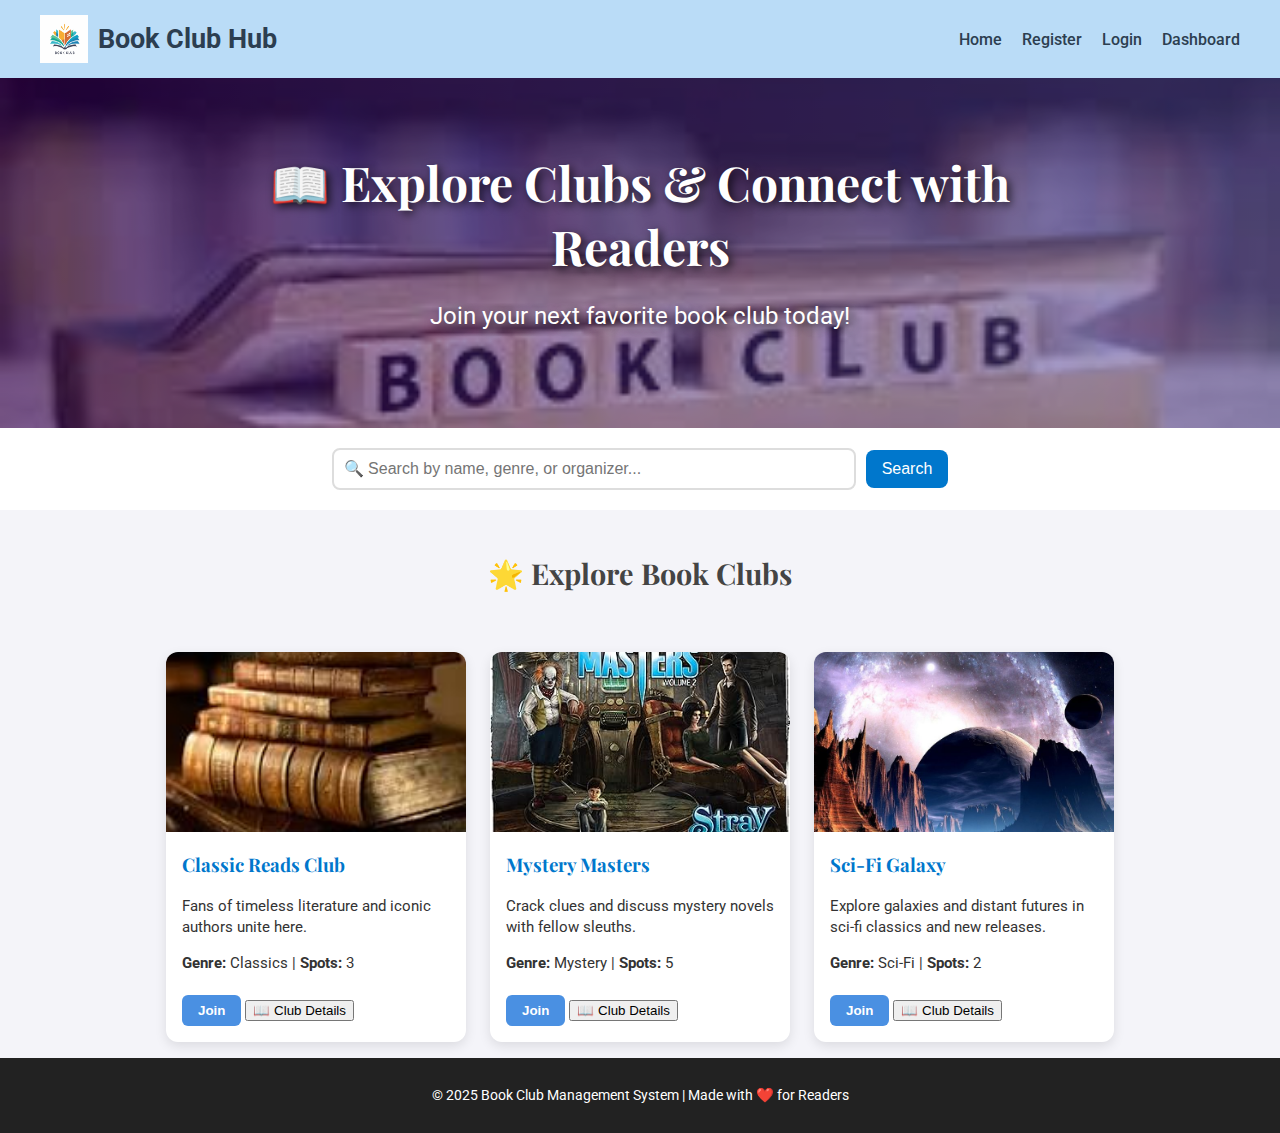
<file: Book Club Management System Assignment/index.html>
<!DOCTYPE html>
<html lang="en">
<head>
  <meta charset="UTF-8" />
  <meta name="viewport" content="width=device-width, initial-scale=1.0" />
  <title>📚 Book Club Management</title>
  <link href="https://fonts.googleapis.com/css2?family=Playfair+Display:wght@600&family=Roboto&display=swap" rel="stylesheet" />
  <link rel="stylesheet" href="styles/styles.css" />
</head>
<body>
  <!-- Header Section -->
  <header class="site-header">
    <div class="header-container">
      <div class="logo-title">
        <img src="assets/images/Book Club.png" alt="Book Club Logo" class="logo" />
        <div class="site-name">Book Club Hub</div>
      </div>
      <nav class="nav-links">
        <a href="index.html">Home</a>
        <a href="register.html">Register</a>
        <a href="login.html">Login</a>
        <a href="dashboard.html">Dashboard</a>
      </nav>
    </div>
  </header>

  <!-- Hero Section -->
  <section class="hero">
    <img src="assets/images/banner1.jpeg" alt="Books Banner" class="hero-img" />
    <div class="hero-text">
      <h1>📖 Explore Clubs & Connect with Readers</h1>
      <p>Join your next favorite book club today!</p>
    </div>
  </section>

  <!-- Search Bar -->
  <section class="search-area">
    <input type="text" id="searchInput" placeholder="🔍 Search by name, genre, or organizer..." />
    <button id="searchBtn">Search</button>
  </section>

  <!-- Book Club Cards -->
  <main>
    <h2 class="section-title">🌟 Explore Book Clubs</h2>
    <div id="club-list" class="club-grid">

      <!-- Club 1 -->
      <div class="club-card" data-id="101">
        <img src="assets/images/Classic Reads.jpeg" alt="Classic Reads" />
        <div class="content">
          <h3>Classic Reads Club</h3>
          <p>Fans of timeless literature and iconic authors unite here.</p>
          <p><strong>Genre:</strong> Classics | <strong>Spots:</strong> 3</p>
          <button class="join-btn" onclick="alert('You joined Classic Reads Club!')">Join</button>
          <button class="details-btn" onclick="viewDetails(101)">📖 Club Details</button>
        </div>
      </div>

      <!-- Club 2 -->
      <div class="club-card" data-id="102">
        <img src="assets/images/Mystery Masters.jpg" alt="Mystery Masters" />
        <div class="content">
          <h3>Mystery Masters</h3>
          <p>Crack clues and discuss mystery novels with fellow sleuths.</p>
          <p><strong>Genre:</strong> Mystery | <strong>Spots:</strong> 5</p>
          <button class="join-btn" onclick="alert('You joined Mystery Masters!')">Join</button>
          <button class="details-btn" onclick="viewDetails(102)">📖 Club Details</button>
        </div>
      </div>

      <!-- Club 3 -->
      <div class="club-card" data-id="103">
        <img src="assets/images/Sci-Fi Galaxy.jpg" alt="Sci-Fi Galaxy" />
        <div class="content">
          <h3>Sci-Fi Galaxy</h3>
          <p>Explore galaxies and distant futures in sci-fi classics and new releases.</p>
          <p><strong>Genre:</strong> Sci-Fi | <strong>Spots:</strong> 2</p>
          <button class="join-btn" onclick="alert('You joined Sci-Fi Galaxy!')">Join</button>
          <button class="details-btn" onclick="viewDetails(103)">📖 Club Details</button>
          
        </div>
      </div>

    </div>
  </main>

  <!-- Footer -->
  <footer>
    <p>&copy; 2025 Book Club Management System | Made with ❤️ for Readers</p>
  </footer>

  <script>
    // Search functionality
    document.getElementById('searchBtn').addEventListener('click', () => {
      const query = document.getElementById('searchInput').value.toLowerCase();
      const clubs = document.querySelectorAll('.club-card');
      clubs.forEach(club => {
        const text = club.innerText.toLowerCase();
        club.style.display = text.includes(query) ? 'block' : 'none';
      });
    });

    // View details redirect
    function viewDetails(clubId) {
      localStorage.setItem("selectedClubId", clubId);
      window.location.href = "club-details.html";
    }
  </script>
</body>
</html>
</file>
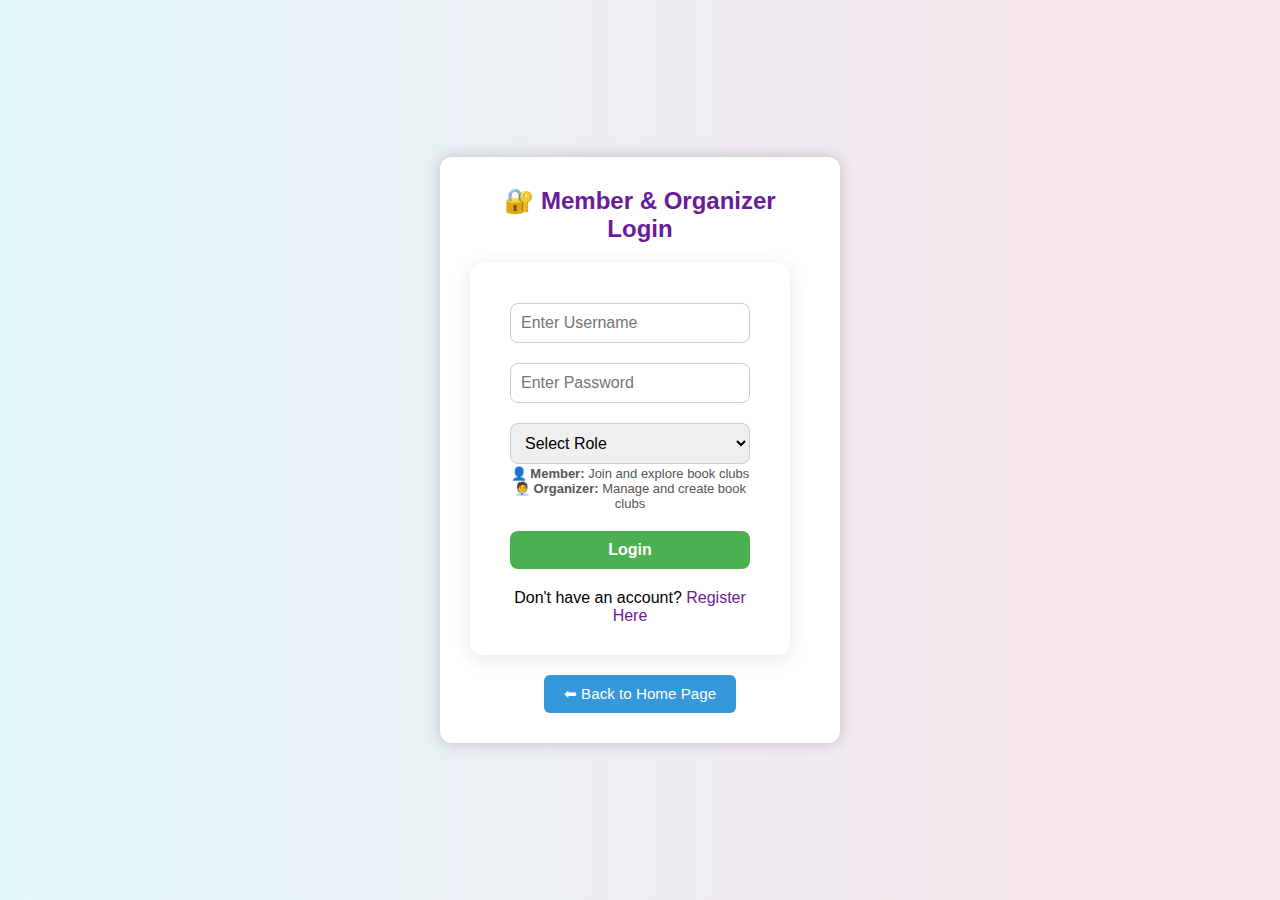
<file: Book Club Management System Assignment/admin_portal.html>
<!DOCTYPE html>
<html lang="en">
<head>
  <meta charset="UTF-8" />
  <meta name="viewport" content="width=device-width, initial-scale=1.0">
  <title>Admin Portal | Book Club Hub</title>
  <link rel="stylesheet" href="styles/admin_portal.css" />
</head>
<body>
  <section class="admin-dashboard">
    <h2>📋 All Created Book Clubs</h2>
    <div id="clubList" class="club-list"></div>
  </section>

  <section class="form-section">
    <h2>➕ Add New Book Club</h2>
    <form id="clubForm">
      <input type="text" id="clubName" placeholder="Club Name" required />
      <input type="text" id="genre" placeholder="Genre / Category" required />
      <textarea id="description" placeholder="Detailed Description" required></textarea>
      <input type="text" id="cover" placeholder="Cover Image URL" required />
      <input type="number" id="capacity" placeholder="Max Members" required />
      <button type="submit">Add Club</button>
    </form>
  </section>

  <div class="logout-container">
    <button onclick="logout()">🚪 Logout</button>
  </div>

  <script>
    const user = JSON.parse(localStorage.getItem("loggedInUser"));
    if (!user || user.role !== "organizer") {
      alert("Access denied!");
      window.location.href = "login.html";
    }

    const clubList = document.getElementById("clubList");
    const clubs = JSON.parse(localStorage.getItem("clubs")) || [];

    function renderClubs() {
      clubList.innerHTML = "";
      clubs.forEach(club => {
        const div = document.createElement("div");
        div.className = "club-card";
        div.innerHTML = `
          <h3>${club.name}</h3>
          <p><strong>Genre:</strong> ${club.genre}</p>
          <p>${club.description}</p>
          <p><strong>Organizer:</strong> ${club.organizer}</p>
          <p><strong>Members:</strong> ${club.currentMembers}/${club.maxMembers}</p>
          <button onclick="viewMembers(${club.id})">📋 View Members</button>
          <hr>
        `;
        clubList.appendChild(div);
      });
    }

    renderClubs();

    // Add Club Logic
    document.getElementById("clubForm").addEventListener("submit", function (e) {
      e.preventDefault();
      const newClub = {
        id: Date.now(),
        name: document.getElementById("clubName").value,
        genre: document.getElementById("genre").value,
        description: document.getElementById("description").value,
        cover: document.getElementById("cover").value,
        maxMembers: parseInt(document.getElementById("capacity").value),
        currentMembers: 0,
        organizer: user.username
      };

      clubs.push(newClub);
      localStorage.setItem("clubs", JSON.stringify(clubs));
      alert("✅ Club Added Successfully!");
      renderClubs();
      document.getElementById("clubForm").reset();
    });

    function viewMembers(clubId) {
      localStorage.setItem("viewClubId", clubId); // Store selected club ID
      window.location.href = "members.html";
    }

    function logout() {
      localStorage.removeItem("loggedInUser");
      window.location.href = "login.html";
    }
  </script>
</body>
</html>
</file>
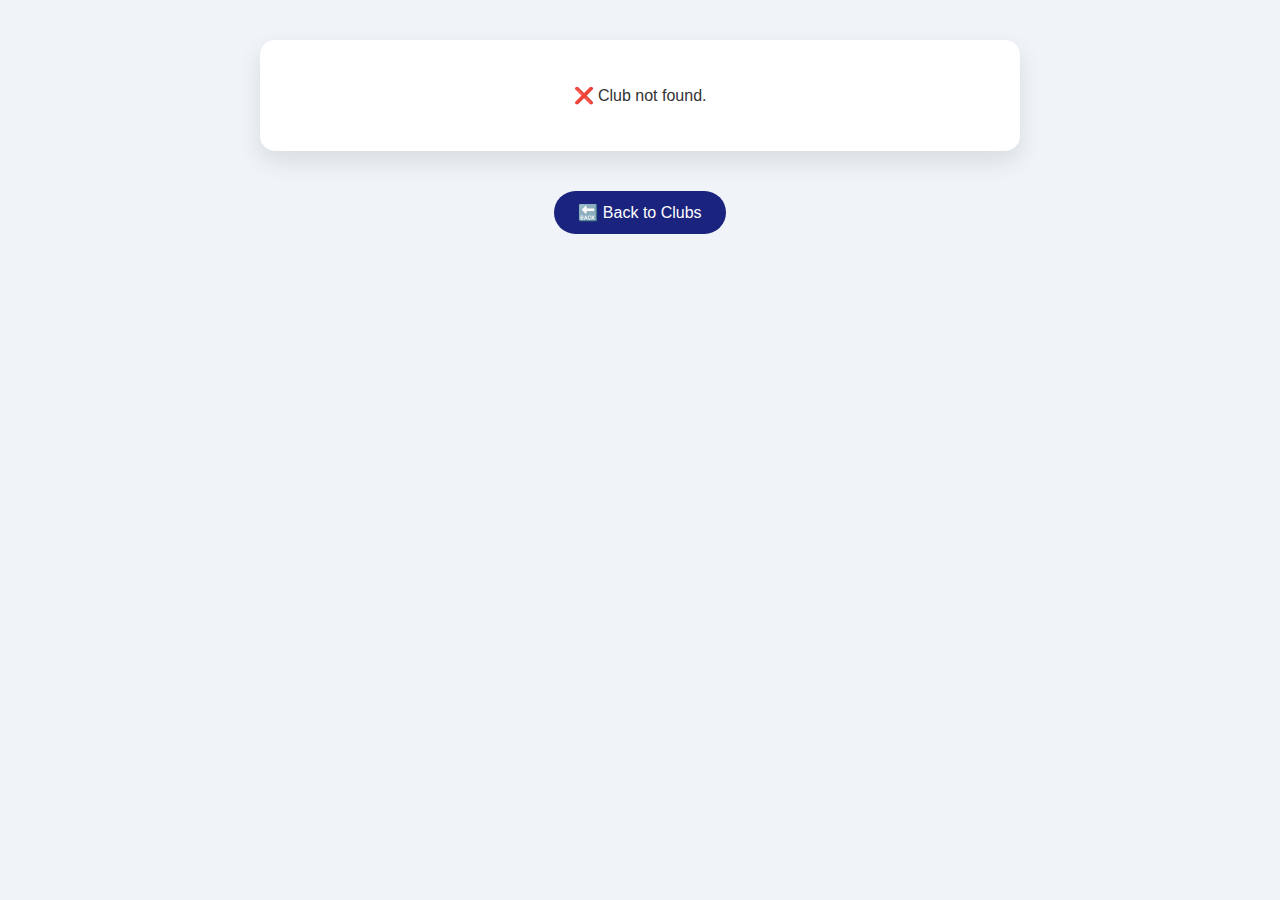
<file: Book Club Management System Assignment/club-details.html>
<!DOCTYPE html>
<html lang="en">
<head>
  <meta charset="UTF-8" />
  <meta name="viewport" content="width=device-width, initial-scale=1.0" />
  <title>📖 Club Details</title>
  <link rel="stylesheet" href="styles/club-details.css" />
</head>
<body>
  <div class="details-container" id="clubDetails"></div>

  <div style="text-align: center; margin-top: 20px;">
    <button class="back-btn" onclick="goBack()">🔙 Back to Clubs</button>
  </div>

  <script>
    // Dummy data (you can replace with localStorage.getItem("clubs") if needed)
    const clubs = [
      {
        id: 101,
        name: "Classic Reads Club",
        genre: "Classics",
        description: "Fans of timeless literature and iconic authors unite here.",
        image: "assets/images/Classic Reads.jpeg",
        organizer: "admin1",
        maxMembers: 10,
        currentMembers: 7
      },
      {
        id: 102,
        name: "Mystery Masters",
        genre: "Mystery",
        description: "Crack clues and discuss mystery novels with fellow sleuths.",
        image: "assets/images/Mystery Masters.jpg",
        organizer: "admin2",
        maxMembers: 15,
        currentMembers: 10
      },
      {
        id: 103,
        name: "Sci-Fi Galaxy",
        genre: "Sci-Fi",
        description: "Explore galaxies and distant futures in sci-fi classics and new releases.",
        image: "assets/images/Sci-Fi Galaxy.jpg",
        organizer: "admin3",
        maxMembers: 12,
        currentMembers: 10
      }
    ];

    const selectedId = parseInt(localStorage.getItem("selectedClubId"));
    const club = clubs.find(c => c.id === selectedId);

    const detailsDiv = document.getElementById("clubDetails");

    if (!club) {
      detailsDiv.innerHTML = "<p>❌ Club not found.</p>";
    } else {
      detailsDiv.innerHTML = `
        <img src="${club.image}" alt="${club.name}" class="details-image" />
        <h2 class="details-title">${club.name}</h2>
        <p class="details-genre">📚 <strong>Genre:</strong> ${club.genre}</p>
        <p class="details-description">${club.description}</p>
        <p class="details-organizer">👤 <strong>Organizer:</strong> ${club.organizer}</p>
        <p class="details-members">👥 <strong>Members:</strong> ${club.currentMembers} / ${club.maxMembers}</p>
      `;
    }

    function goBack() {
      window.location.href = "index.html";
    }
  </script>
</body>
</html>
</file>
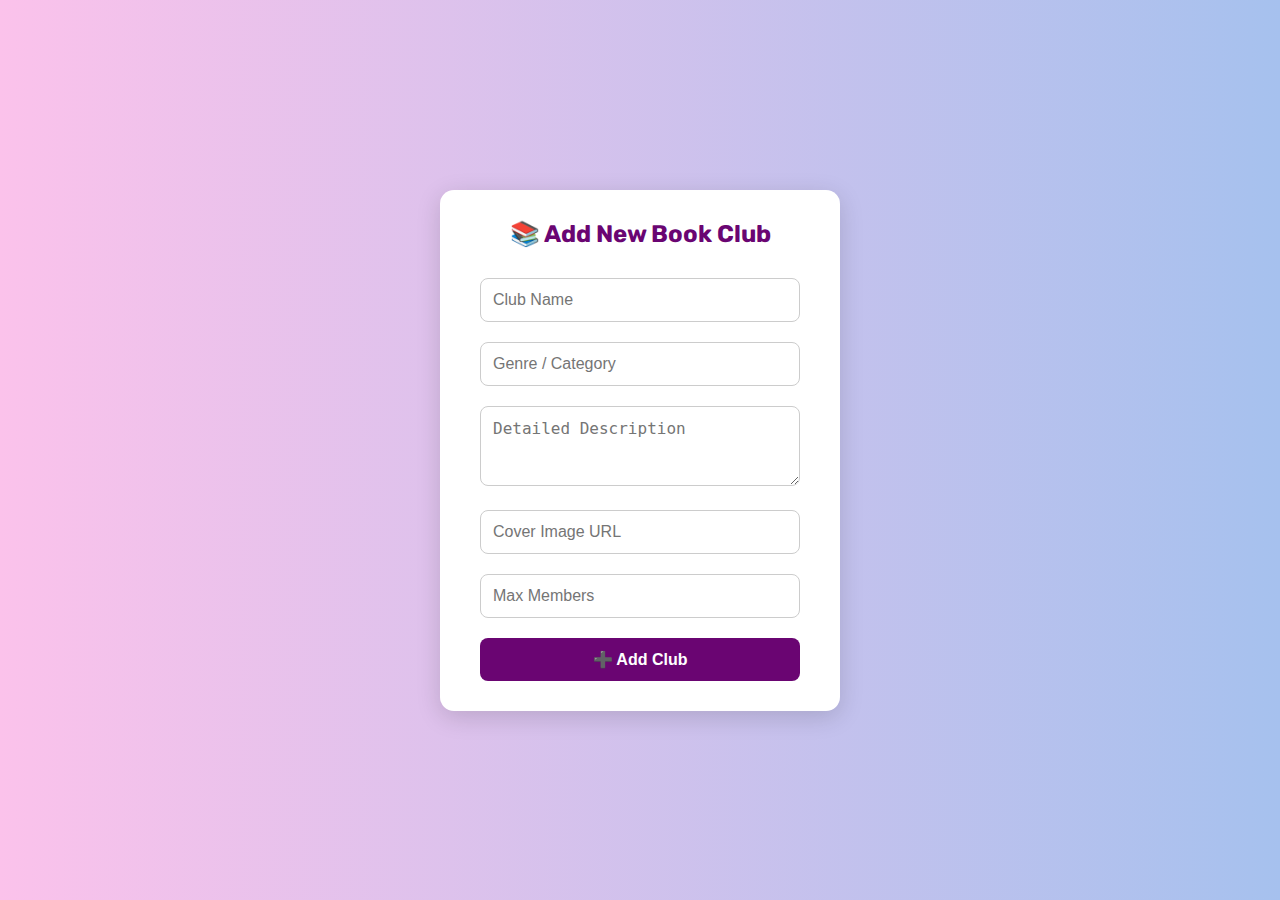
<file: Book Club Management System Assignment/dashboard.html>
<!DOCTYPE html>
<html lang="en">
<head>
  <meta charset="UTF-8">
  <meta name="viewport" content="width=device-width, initial-scale=1.0">
  <title>Organizer Dashboard</title>
  <link rel="stylesheet" href="styles/dashboard.css" />
</head>
<body>
  <form id="clubForm">
    <h2>📚 Add New Book Club</h2>

    <input type="text" id="clubName" placeholder="Club Name" required />
    <input type="text" id="genre" placeholder="Genre / Category" required />
    <textarea id="description" placeholder="Detailed Description" required></textarea>
    <input type="text" id="cover" placeholder="Cover Image URL" required />
    <input type="number" id="capacity" placeholder="Max Members" required />

    <button type="submit">➕ Add Club</button>
  </form>

  <script>
    const user = JSON.parse(localStorage.getItem("loggedInUser"));
    document.getElementById("clubForm").addEventListener("submit", (e) => {
      e.preventDefault();
      const clubs = JSON.parse(localStorage.getItem("clubs")) || [];
      const newClub = {
        id: Date.now(),
        name: document.getElementById("clubName").value,
        genre: document.getElementById("genre").value,
        description: document.getElementById("description").value,
        cover: document.getElementById("cover").value,
        maxMembers: parseInt(document.getElementById("capacity").value),
        currentMembers: 0,
        organizer: user.username
      };
      clubs.push(newClub);
      localStorage.setItem("clubs", JSON.stringify(clubs));
      alert("Club Added!");
      location.href = "index.html";
    });
  </script>
</body>
</html>
</file>
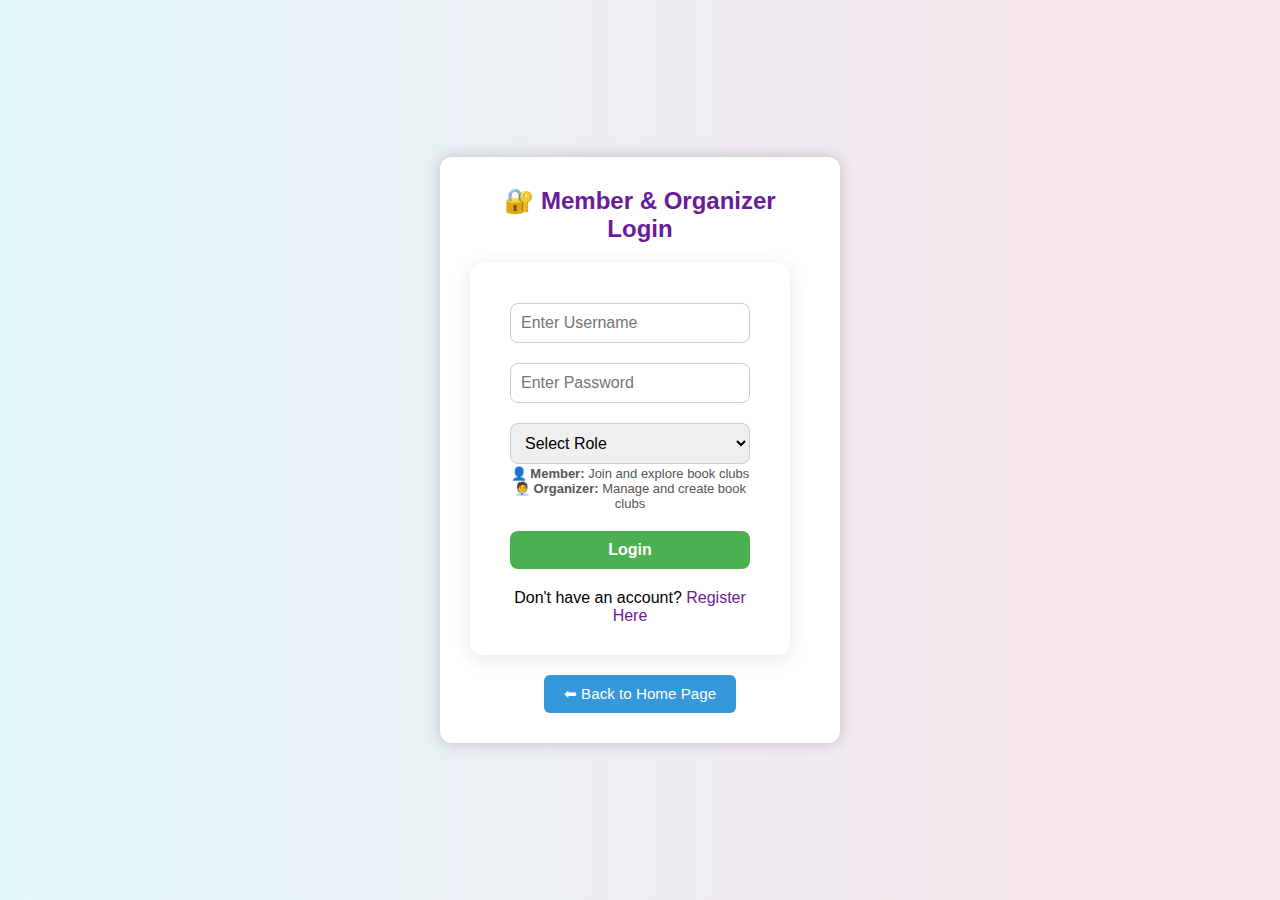
<file: Book Club Management System Assignment/login.html>
<!DOCTYPE html>
<html lang="en">
<head>
  <meta charset="UTF-8" />
  <meta name="viewport" content="width=device-width, initial-scale=1.0"/>
  <title>Login | Book Club Hub</title>
  <link rel="stylesheet" href="styles/login.css" />
  <style>
    .back-btn {
      display: inline-block;
      margin-top: 20px;
      padding: 10px 20px;
      background-color: #3498db;
      color: white;
      text-decoration: none;
      border-radius: 6px;
      font-size: 0.95rem;
      transition: background-color 0.3s ease;
    }

    .back-btn:hover {
      background-color: #2980b9;
    }

    .login-container {
      text-align: center;
    }
  </style>
</head>
<body>
  <section class="login-container">
    <h2>🔐 Member & Organizer Login</h2>
    <form id="loginForm">
      <input type="text" id="username" placeholder="Enter Username" required />
      <input type="password" id="password" placeholder="Enter Password" required />
      
      <select id="role" required>
        <option value="">Select Role</option>
        <option value="member">Member</option>
        <option value="organizer">Organizer</option>
      </select>

      <div class="role-description">
        👤 <strong>Member:</strong> Join and explore book clubs<br>
        🧑‍💼 <strong>Organizer:</strong> Manage and create book clubs
      </div>

      <button type="submit">Login</button>
      <p>Don't have an account? <a href="register.html">Register Here</a></p>
    </form>

    <!-- 🔙 Back to Home Button -->
    <a href="index.html" class="back-btn">⬅ Back to Home Page</a>
  </section>

  <script>
    const form = document.getElementById("loginForm");

    form.addEventListener("submit", function (e) {
      e.preventDefault();

      const username = document.getElementById("username").value.trim();
      const password = document.getElementById("password").value.trim();
      const role = document.getElementById("role").value;

      const users = JSON.parse(localStorage.getItem("users")) || [];
      const user = users.find(u => u.username === username && u.password === password && u.role === role);

      if (user) {
        localStorage.setItem("loggedInUser", JSON.stringify(user));
        alert("Login successful!");

        if (user.role === "member") {
          window.location.href = "user_portal.html";
        } else if (user.role === "organizer") {
          window.location.href = "admin_portal.html";
        }
      } else {
        alert("Invalid credentials or role.");
      }
    });
  </script>
</body>
</html>
</file>
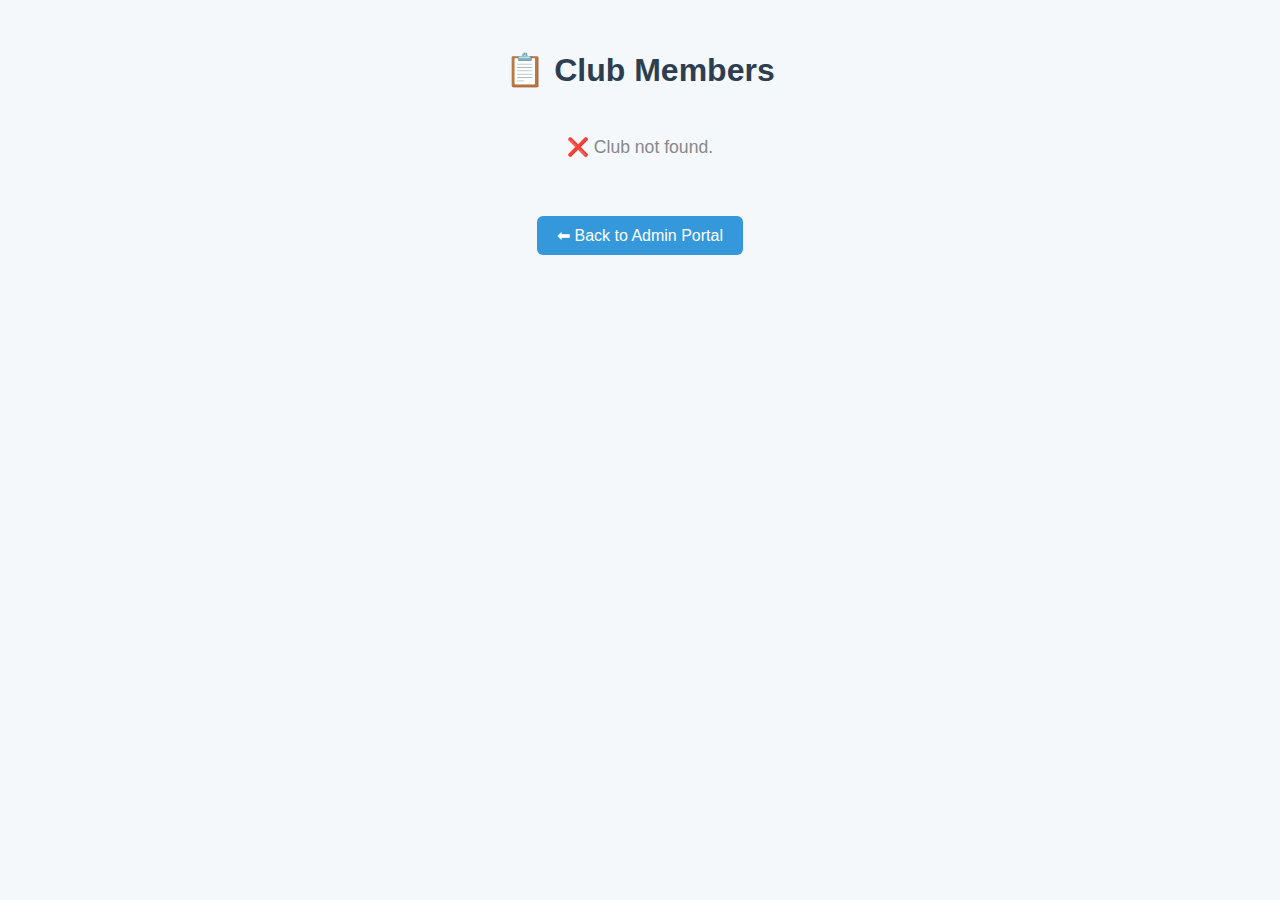
<file: Book Club Management System Assignment/members.html>
<!DOCTYPE html>
<html lang="en">
<head>
  <meta charset="UTF-8" />
  <meta name="viewport" content="width=device-width, initial-scale=1.0"/>
  <title>Club Members | Book Club Hub</title>
  <style>
    body {
      font-family: 'Segoe UI', sans-serif;
      background: #f4f8fb;
      margin: 0;
      padding: 30px 20px;
      color: #333;
    }

    h1 {
      text-align: center;
      margin-bottom: 10px;
      color: #2c3e50;
    }

    .club-name {
      text-align: center;
      font-size: 1.2rem;
      color: #555;
      margin-bottom: 30px;
    }

    .members-container {
      max-width: 800px;
      margin: 0 auto;
      display: flex;
      flex-direction: column;
      gap: 15px;
    }

    .member-card {
      background: #ffffff;
      padding: 15px 20px;
      border-radius: 8px;
      border: 1px solid #e0e0e0;
      box-shadow: 0 2px 5px rgba(0,0,0,0.03);
      transition: box-shadow 0.2s ease;
    }

    .member-card:hover {
      box-shadow: 0 4px 10px rgba(0,0,0,0.08);
    }

    .member-card p {
      margin: 5px 0;
      font-size: 1rem;
    }

    .no-members {
      text-align: center;
      font-size: 1.1rem;
      color: #888;
    }

    .back-btn {
      display: block;
      margin: 40px auto 0;
      padding: 10px 20px;
      background: #3498db;
      color: #fff;
      border: none;
      border-radius: 6px;
      text-decoration: none;
      font-size: 1rem;
      text-align: center;
      width: fit-content;
      transition: background-color 0.3s ease;
    }

    .back-btn:hover {
      background-color: #2980b9;
    }
  </style>
</head>
<body>
  <h1>📋 Club Members</h1>
  <div id="clubName" class="club-name"></div>
  <div class="members-container" id="membersContainer"></div>
  <a href="admin_portal.html" class="back-btn">⬅ Back to Admin Portal</a>

  <script>
    const clubs = JSON.parse(localStorage.getItem("clubs")) || [];
    const selectedClubId = parseInt(localStorage.getItem("viewClubId"));
    const selectedClub = clubs.find(c => c.id === selectedClubId);
    const members = JSON.parse(localStorage.getItem(`members_${selectedClubId}`)) || [];

    const clubNameEl = document.getElementById("clubName");
    const membersContainer = document.getElementById("membersContainer");

    if (selectedClub) {
      clubNameEl.textContent = `${selectedClub.name} (${members.length}/${selectedClub.maxMembers} members)`;
      
      if (members.length > 0) {
        members.forEach(member => {
          const div = document.createElement("div");
          div.className = "member-card";
          div.innerHTML = `
            <p><strong>👤 Name:</strong> ${member.name}</p>
            <p><strong>📧 Email:</strong> ${member.email}</p>
            <p><strong>🕒 Joined At:</strong> ${member.joinedAt}</p>
          `;
          membersContainer.appendChild(div);
        });
      } else {
        membersContainer.innerHTML = `<p class="no-members">No members have joined yet.</p>`;
      }
    } else {
      membersContainer.innerHTML = `<p class="no-members">❌ Club not found.</p>`;
    }
  </script>
</body>
</html>
</file>
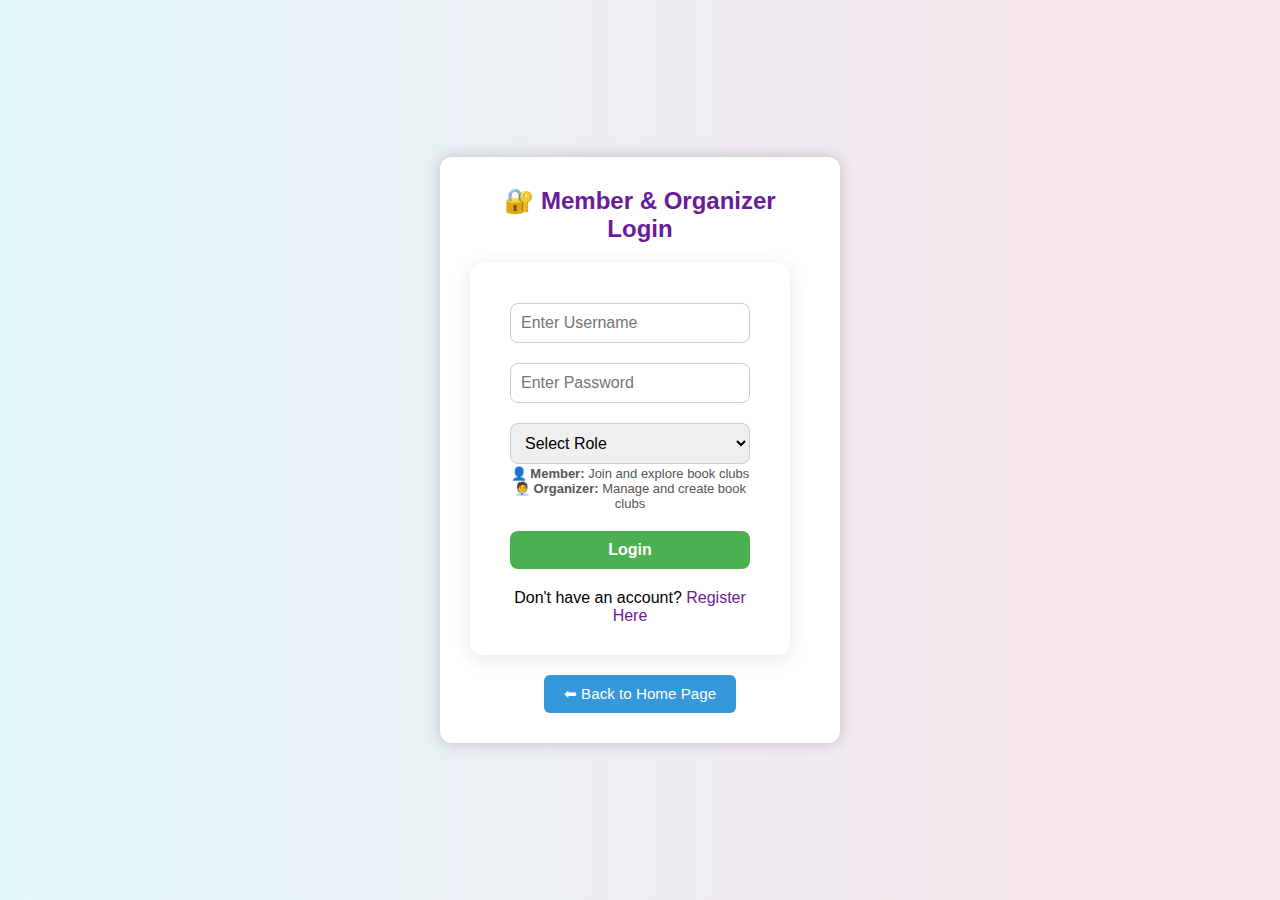
<file: Book Club Management System Assignment/organizer_dashboard.html>
<!DOCTYPE html>
<html lang="en">
<head>
  <meta charset="UTF-8" />
  <meta name="viewport" content="width=device-width, initial-scale=1.0">
  <title>Organizer Dashboard</title>
  <link rel="stylesheet" href="styles/dashboard.css" />
</head>
<body>
  <form id="clubForm">
    <h2>📚 Add New Book Club</h2>

    <input type="text" id="clubName" placeholder="Club Name" required />
    <input type="text" id="genre" placeholder="Genre / Category" required />
    <textarea id="description" placeholder="Detailed Description" required></textarea>
    <input type="text" id="cover" placeholder="Cover Image URL" required />
    <input type="number" id="capacity" placeholder="Max Members" required />

    <button type="submit">➕ Add Club</button>
  </form>

  <script>
    const user = JSON.parse(localStorage.getItem("loggedInUser"));
    
    // Restrict access to only organizers
    if (!user || user.role !== "organizer") {
      alert("Access denied! Organizer only.");
      window.location.href = "login.html";
    }

    document.getElementById("clubForm").addEventListener("submit", (e) => {
      e.preventDefault();

      const clubs = JSON.parse(localStorage.getItem("clubs")) || [];
      const newClub = {
        id: Date.now(),
        name: document.getElementById("clubName").value,
        genre: document.getElementById("genre").value,
        description: document.getElementById("description").value,
        cover: document.getElementById("cover").value,
        maxMembers: parseInt(document.getElementById("capacity").value),
        currentMembers: 0,
        organizer: user.username
      };

      clubs.push(newClub);
      localStorage.setItem("clubs", JSON.stringify(clubs));
      alert("Club Added!");
      location.href = "admin_portal.html"; // Optional: redirect to admin portal after adding
    });
  </script>
</body>
</html>
</file>
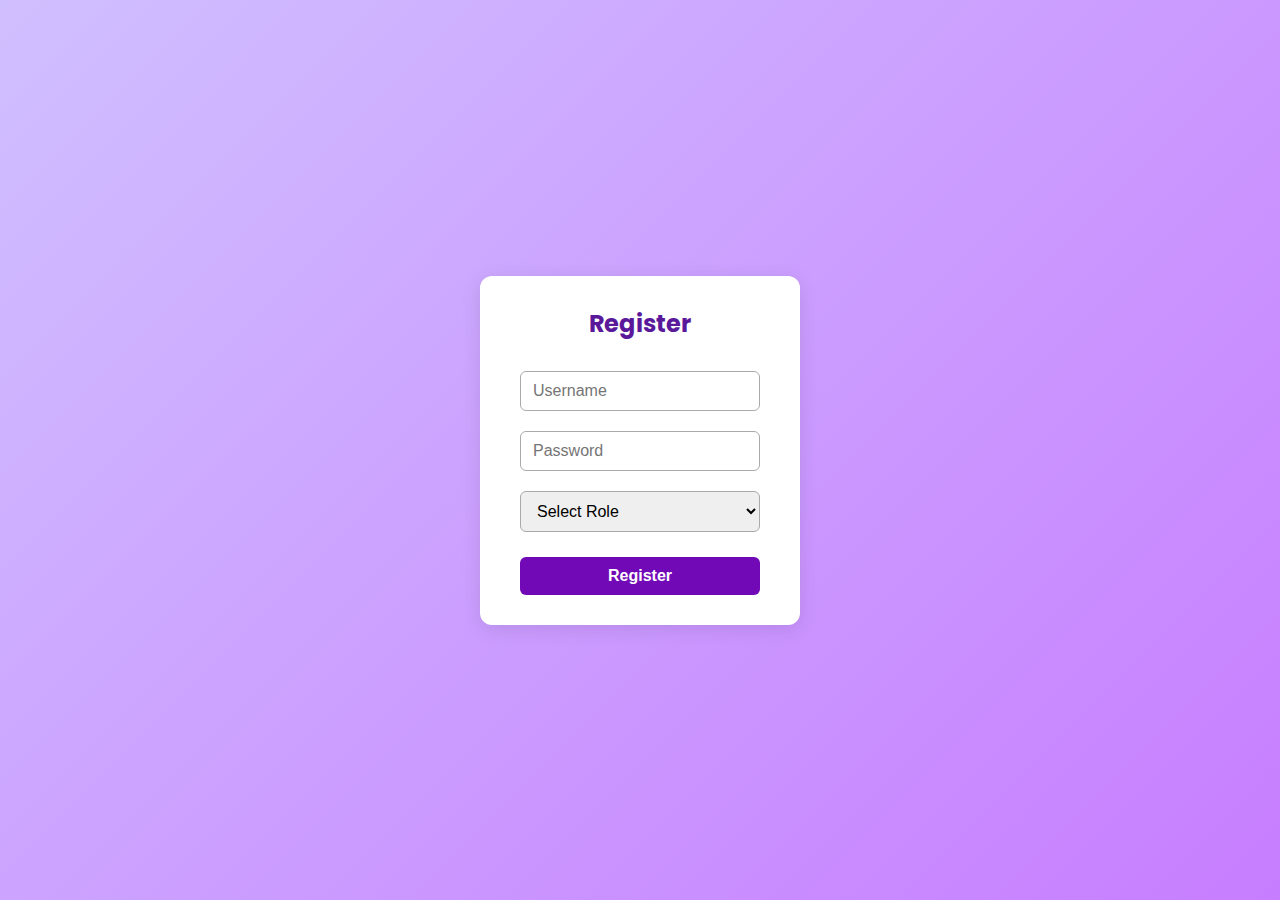
<file: Book Club Management System Assignment/register.html>
<!DOCTYPE html>
<html lang="en">
<head>
  <meta charset="UTF-8" />
  <meta name="viewport" content="width=device-width, initial-scale=1.0" />
  <title>Register</title>
  <link rel="stylesheet" href="styles/register.css" />
</head>
<body>
  <form onsubmit="registerUser(event)">
    <h2>Register</h2>
    
    <input type="text" id="username" placeholder="Username" required />
    
    <input type="password" id="password" placeholder="Password" required />
    
    <select id="role" required>
      <option value="" disabled selected>Select Role</option>
      <option value="member">Member</option>
      <option value="organizer">Organizer</option>
    </select>
    
    <button type="submit">Register</button>
  </form>

  <script>
    function registerUser(e) {
      e.preventDefault();
      const users = JSON.parse(localStorage.getItem("users")) || [];
      const newUser = {
        username: document.getElementById("username").value,
        password: document.getElementById("password").value,
        role: document.getElementById("role").value
      };
      users.push(newUser);
      localStorage.setItem("users", JSON.stringify(users));
      alert("Registered successfully!");
      location.href = "login.html"; // redirect to login page after registration
    }
  </script>
</body>
</html>
</file>
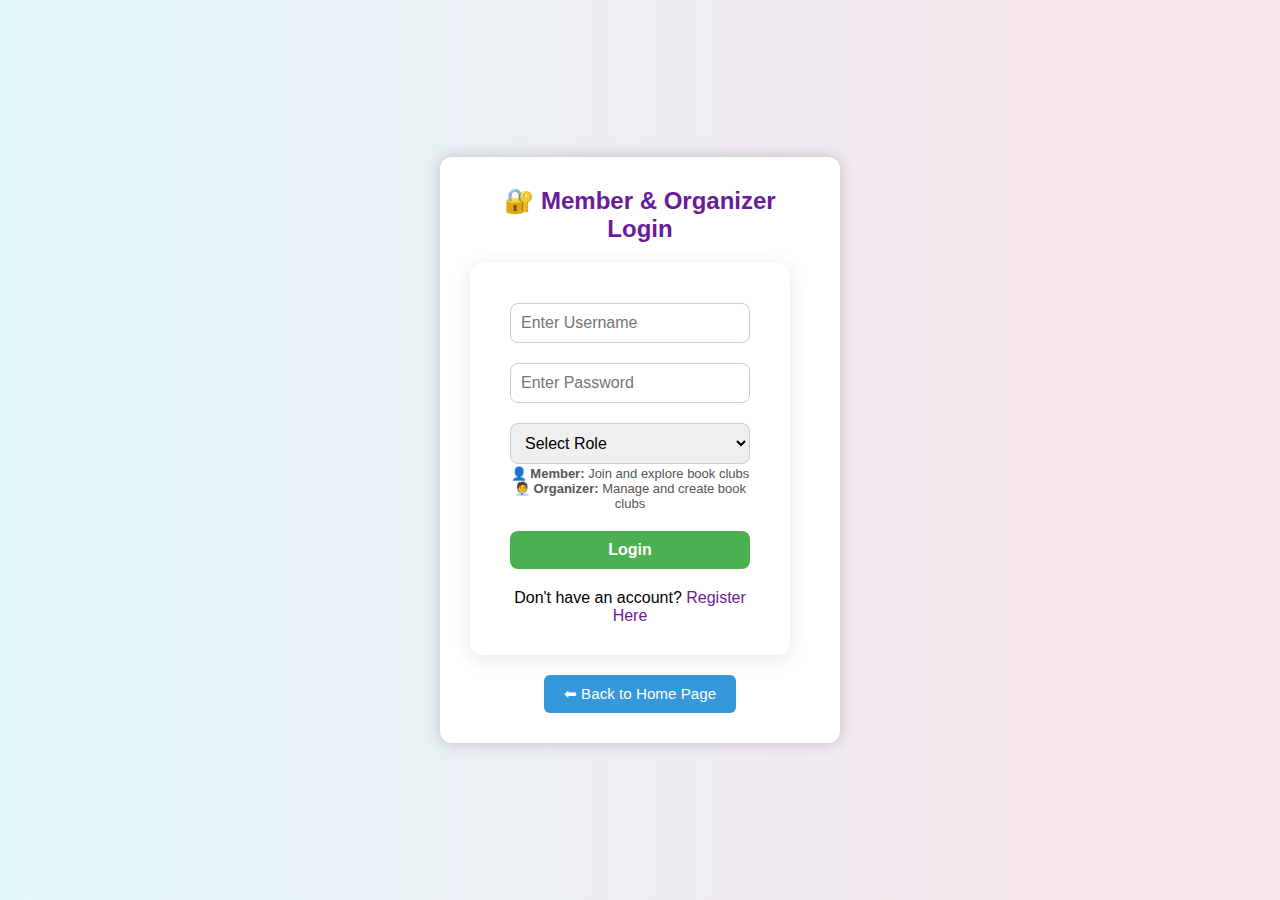
<file: Book Club Management System Assignment/user_portal.html>
<!DOCTYPE html>
<html lang="en">
<head>
  <meta charset="UTF-8" />
  <meta name="viewport" content="width=device-width, initial-scale=1.0">
  <title>Member Dashboard | Book Club Hub</title>
  <link rel="stylesheet" href="styles/user_portal.css" />
</head>
<body>
  <section class="dashboard">
    <h2>📚 Welcome to Your Book Clubs</h2>
    <p id="usernameDisplay"></p>

    <div id="clubContainer" class="club-list"></div>

    <button onclick="logout()" class="logout-btn">Logout</button>
  </section>

  <!-- Join Confirmation Modal -->
  <div id="confirmModal" class="modal hidden">
    <div class="modal-content">
      <h3>Confirm Club Join</h3>
      <p id="clubDetails"></p>
      <button onclick="confirmJoin()">Yes, Join</button>
      <button onclick="closeModal()">Cancel</button>
    </div>
  </div>

  <script>
    const user = JSON.parse(localStorage.getItem("loggedInUser"));
    if (!user || user.role !== "member") {
      alert("Access denied!");
      window.location.href = "login.html";
    } else {
      document.getElementById("usernameDisplay").textContent = `👋 Logged in as: ${user.username}`;
    }

    const clubs = JSON.parse(localStorage.getItem("clubs")) || [];
    const clubContainer = document.getElementById("clubContainer");

    clubs.forEach(club => {
      const div = document.createElement("div");
      div.className = "club-card";
      div.innerHTML = `
        <h3>${club.name}</h3>
        <p><strong>Genre:</strong> ${club.genre}</p>
        <p>${club.description}</p>
        <p><strong>Organizer:</strong> ${club.organizer}</p>
        <p><strong>Spots:</strong> ${club.currentMembers}/${club.maxMembers}</p>
        <button onclick="showConfirmation(${club.id})">Join Club</button>
      `;
      clubContainer.appendChild(div);
    });

    let selectedClubId = null;

    function showConfirmation(id) {
      const club = clubs.find(c => c.id === id);
      selectedClubId = id;

      const clubDetails = `
        <strong>${club.name}</strong><br>
        Genre: ${club.genre}<br>
        Organizer: ${club.organizer}<br>
        Spots: ${club.currentMembers}/${club.maxMembers}
      `;

      document.getElementById("clubDetails").innerHTML = clubDetails;
      document.getElementById("confirmModal").classList.remove("hidden");
    }

    function closeModal() {
      document.getElementById("confirmModal").classList.add("hidden");
    }

    function confirmJoin() {
      const clubs = JSON.parse(localStorage.getItem("clubs")) || [];
      const joinedClubs = JSON.parse(localStorage.getItem("joinedClubs")) || {};
      const user = JSON.parse(localStorage.getItem("loggedInUser"));
      const clubIndex = clubs.findIndex(c => c.id === selectedClubId);
      const selectedClub = clubs[clubIndex];

      const userJoinedClubs = joinedClubs[user.username] || [];

      if (userJoinedClubs.includes(selectedClubId)) {
        alert("You already joined this club!");
        closeModal();
        return;
      }

      if (selectedClub.currentMembers < selectedClub.maxMembers) {
        selectedClub.currentMembers += 1;
        clubs[clubIndex] = selectedClub;
        localStorage.setItem("clubs", JSON.stringify(clubs));

        userJoinedClubs.push(selectedClubId);
        joinedClubs[user.username] = userJoinedClubs;
        localStorage.setItem("joinedClubs", JSON.stringify(joinedClubs));

        alert(`${user.username} joined the club: ${selectedClub.name}`);
        closeModal();
        window.location.href = "user_portal.html";
      } else {
        alert("No spots left in this club.");
        closeModal();
      }
    }

    function logout() {
      localStorage.removeItem("loggedInUser");
      window.location.href = "login.html";
    }
    
  function confirmJoin() {
    const clubs = JSON.parse(localStorage.getItem("clubs")) || [];
    const joinedClubs = JSON.parse(localStorage.getItem("joinedClubs")) || {};
    const user = JSON.parse(localStorage.getItem("loggedInUser"));
    const clubIndex = clubs.findIndex(c => c.id === selectedClubId);
    const selectedClub = clubs[clubIndex];

    const userJoinedClubs = joinedClubs[user.username] || [];

    if (userJoinedClubs.includes(selectedClubId)) {
      alert("You already joined this club!");
      closeModal();
      return;
    }

    if (selectedClub.currentMembers < selectedClub.maxMembers) {
      // 1. Update member count
      selectedClub.currentMembers += 1;
      clubs[clubIndex] = selectedClub;
      localStorage.setItem("clubs", JSON.stringify(clubs));

      // 2. Track which clubs this user has joined
      userJoinedClubs.push(selectedClubId);
      joinedClubs[user.username] = userJoinedClubs;
      localStorage.setItem("joinedClubs", JSON.stringify(joinedClubs));

      // 3. Save member data into the specific club's member list
      const memberEntry = {
        name: user.username,
        email: user.email || "N/A", // optional field, if available
        joinedAt: new Date().toLocaleString()
      };

      const key = `members_${selectedClubId}`;
      const memberList = JSON.parse(localStorage.getItem(key)) || [];
      memberList.push(memberEntry);
      localStorage.setItem(key, JSON.stringify(memberList));

      alert(`${user.username} joined the club: ${selectedClub.name}`);
      closeModal();
      window.location.href = "user_portal.html";
    } else {
      alert("No spots left in this club.");
      closeModal();
    }
  }


  </script>
</body>
</html>
</file>
<file: Book Club Management System Assignment/styles/styles.css>
/* === Global Styles === */
body {
  margin: 0;
  font-family: 'Roboto', sans-serif;
  background-color: #f0f8ff;
  color: #333;
}

h1, h2, h3 {
  font-family: 'Playfair Display', serif;
}

a {
  text-decoration: none;
}

/* === Header === */
.site-header {
  background: #ffffff;
  box-shadow: 0 4px 8px rgba(0, 0, 0, 0.08);
  padding: 15px 30px;
  background-color: #52b1f55b;
}

.header-container {
  max-width: 1200px;
  margin: auto;
  display: flex;
  justify-content: space-between;
  align-items: center;
  flex-wrap: wrap;
}

.logo-title {
  display: flex;
  align-items: center;
}

.logo {
  width: 48px;
  height: 48px;
  margin-right: 10px;
}

.site-name {
  font-size: 1.7rem;
  font-weight: bold;
  color: #2c3e50;
}

.nav-links {
  display: flex;
  gap: 20px;
}

.nav-links a {
  color: #2c3e50;
  font-weight: 500;
  font-size: 1rem;
  transition: 0.3s;
}

.nav-links a:hover {
  color: #ff6600;
}

/* === Hero Banner === */
.hero {
  position: relative;
  text-align: center;
  background: linear-gradient(90deg, #4b0082, #6a5acd);
  overflow: hidden;
  height: 350px;
}

.hero-img {
  width: 100%;
  height: 100%;
  object-fit: cover;
  opacity: 0.6; /* less opacity for more visible image */
  filter: brightness(80%); /* slightly dim, but more visible than 70% */
  position: absolute;
  top: 0;
  left: 0;
  z-index: 1;
}

.hero-text {
  position: relative;
  z-index: 2;
  color: #fff;
  text-shadow: 3px 3px 10px rgba(0, 0, 0, 0.75);
  padding: 40px 20px;
  max-width: 800px;
  margin: 0 auto;
}

.hero-text h1 {
  font-size: 3rem;
  font-weight: bold;
  margin-bottom: 15px;
}

.hero-text p {
  font-size: 1.5rem;
}


/* === Search Area === */
.search-area {
  display: flex;
  justify-content: center;
  align-items: center;
  padding: 20px;
  background: #fff;
  gap: 10px;
  flex-wrap: wrap;
}

#searchInput {
  width: 70%;
  max-width: 500px;
  padding: 10px;
  border: 2px solid #ddd;
  border-radius: 8px;
  font-size: 1rem;
}

#searchBtn {
  background: #0077cc;
  border: none;
  color: #fff;
  padding: 10px 16px;
  border-radius: 8px;
  font-size: 1rem;
  cursor: pointer;
  transition: background 0.3s ease;
}

#searchBtn:hover {
  background: #005fa3;
}

/* === Main Content === */
.section-title {
  text-align: center;
  padding: 20px 0;
  color: #444;
  font-size: 1.8rem;
}

.club-grid {
  display: grid;
  grid-template-columns: repeat(auto-fit, minmax(280px, 1fr));
  gap: 20px;
  padding: 20px;
}

.club-card {
  background: #fff;
  border-radius: 12px;
  box-shadow: 0 4px 12px rgba(0, 0, 0, 0.05);
  overflow: hidden;
  transition: transform 0.3s;
}

.club-card:hover {
  transform: translateY(-5px);
}

.club-card img {
  width: 100%;
  height: 160px;
  object-fit: cover;
}

.club-card .content {
  padding: 15px;
}

.club-card .content h3 {
  margin-top: 0;
  color: #0077cc;
}

.club-card .content p {
  font-size: 0.95rem;
  margin-bottom: 10px;
  line-height: 1.4;
}

.join-btn {
  background-color: #28a745;
  color: white;
  padding: 8px 14px;
  border: none;
  border-radius: 6px;
  cursor: pointer;
  transition: 0.3s;
  font-weight: bold;
}

.join-btn:hover {
  background-color: #218838;
}

/* === Footer === */
footer {
  text-align: center;
  background: #222;
  color: #fff;
  padding: 15px;
  font-size: 0.9rem;
  white-space: nowrap;
  overflow: hidden;
  text-overflow: ellipsis;
}

/* === Responsive === */
@media (max-width: 768px) {
  .header-container {
    flex-direction: column;
    align-items: center;
    gap: 15px;
  }

  .nav-links {
    flex-direction: row;
    flex-wrap: wrap;
    justify-content: center;
    gap: 12px;
  }

  .hero-text h1 {
    font-size: 1.5rem;
  }

  .hero-text p {
    font-size: 1rem;
  }

  #searchInput {
    width: 90%;
  }

  #searchBtn {
    width: auto;
  }

  .footer {
    white-space: normal;
  }
}
.club-grid {
  display: flex;
  flex-wrap: wrap;
  justify-content: center;
  gap: 1.5rem;
  padding: 1rem;
}

.club-card {
  width: 300px;
  border-radius: 12px;
  overflow: hidden;
  background: #fff;
  box-shadow: 0 4px 12px rgba(0,0,0,0.1);
  transition: transform 0.2s ease;
}

.club-card:hover {
  transform: scale(1.02);
}

.club-card img {
  width: 100%;
  height: 180px;
  object-fit: cover;
}

.club-card .content {
  padding: 1rem;
}

.club-card h3 {
  margin-top: 0;
  color: #222;
}

.join-btn {
  margin-top: 10px;
  padding: 8px 16px;
  background-color: #4a90e2;
  color: white;
  border: none;
  border-radius: 6px;
  cursor: pointer;
  transition: background-color 0.3s;
}

.join-btn:hover {
  background-color: #357ab7;
}
/* Base */
body {
  font-family: 'Roboto', sans-serif;
  background-color: #f4f4f9;
  margin: 0;
  padding: 0;
  color: #333;
}

/* Container */
.details-container {
  max-width: 800px;
  margin: 50px auto;
  background: white;
  padding: 30px;
  border-radius: 10px;
  box-shadow: 0 4px 12px rgba(0, 0, 0, 0.1);
}

/* Club Image */
.details-image {
  width: 100%;
  height: 300px;
  object-fit: cover;
  border-radius: 10px;
  margin-bottom: 20px;
}

/* Club Info */
.details-title {
  font-size: 2rem;
  color: #4c3b91;
  margin-bottom: 10px;
}

.details-genre {
  font-size: 1rem;
  color: #666;
  margin-bottom: 20px;
}

.details-description {
  font-size: 1.1rem;
  line-height: 1.6;
  margin-bottom: 20px;
}

.details-organizer {
  font-style: italic;
  font-size: 1rem;
  margin-bottom: 10px;
}

.details-members {
  font-weight: bold;
  color: #444;
}

/* Buttons */
.back-btn {
  margin-top: 30px;
  padding: 10px 20px;
  background-color: #4c3b91;
  color: white;
  border: none;
  border-radius: 6px;
  font-weight: bold;
  cursor: pointer;
  transition: background 0.3s;
}

.back-btn:hover {
  background-color: #372c75;
}
</file>
<file: Book Club Management System Assignment/styles/club-details.css>
/* styles/club_details.css */

body {
  margin: 0;
  font-family: 'Segoe UI', 'Roboto', sans-serif;
  background: #f0f4f8;
  color: #333;
}

.details-container {
  max-width: 700px;
  margin: 40px auto;
  background: white;
  border-radius: 15px;
  box-shadow: 0 10px 25px rgba(0, 0, 0, 0.1);
  padding: 30px;
  text-align: center;
  animation: fadeIn 0.6s ease-in-out;
}

.details-image {
  width: 100%;
  max-height: 300px;
  object-fit: cover;
  border-radius: 10px;
  margin-bottom: 20px;
}

.details-title {
  font-family: 'Playfair Display', serif;
  font-size: 32px;
  margin-bottom: 10px;
  color: #1a237e;
}

.details-genre,
.details-description,
.details-organizer,
.details-members {
  font-size: 18px;
  margin: 10px 0;
}

.details-description {
  font-style: italic;
  color: #555;
}

.back-btn {
  background-color: #1a237e;
  color: #fff;
  border: none;
  padding: 12px 24px;
  font-size: 16px;
  border-radius: 25px;
  cursor: pointer;
  transition: background-color 0.3s;
}

.back-btn:hover {
  background-color: #3949ab;
}

/* Smooth fade-in animation */
@keyframes fadeIn {
  from { opacity: 0; transform: translateY(20px); }
  to { opacity: 1; transform: translateY(0); }
}

/* Responsive Design */
@media (max-width: 768px) {
  .details-container {
    margin: 20px;
    padding: 20px;
  }

  .details-title {
    font-size: 26px;
  }

  .details-genre,
  .details-description,
  .details-organizer,
  .details-members {
    font-size: 16px;
  }

  .back-btn {
    padding: 10px 20px;
    font-size: 15px;
  }
}
</file>
<file: Book Club Management System Assignment/styles/dashboard.css>
@import url('https://fonts.googleapis.com/css2?family=Rubik:wght@400;600&display=swap');

* {
  margin: 0;
  padding: 0;
  box-sizing: border-box;
}

body {
  font-family: 'Rubik', sans-serif;
  background: linear-gradient(to right, #fbc2eb, #a6c1ee);
  height: 100vh;
  display: flex;
  align-items: center;
  justify-content: center;
}

form {
  background: white;
  padding: 30px 40px;
  border-radius: 14px;
  box-shadow: 0 6px 24px rgba(0, 0, 0, 0.15);
  width: 400px;
  max-width: 90%;
  text-align: center;
}

h2 {
  margin-bottom: 20px;
  color: #6a0572;
}

input,
textarea {
  width: 100%;
  padding: 12px;
  margin: 10px 0;
  border: 1px solid #ccc;
  border-radius: 8px;
  font-size: 1rem;
  transition: border-color 0.3s;
}

input:focus,
textarea:focus {
  border-color: #6a0572;
  outline: none;
}

textarea {
  resize: vertical;
  min-height: 80px;
}

button {
  background-color: #6a0572;
  color: white;
  font-weight: bold;
  padding: 12px;
  width: 100%;
  border: none;
  border-radius: 8px;
  font-size: 1rem;
  cursor: pointer;
  transition: background 0.3s;
  margin-top: 10px;
}

button:hover {
  background-color: #4a035a;
}
</file>
<file: Book Club Management System Assignment/styles/login.css>
@import url('https://fonts.googleapis.com/css2?family=Poppins:wght@400;600&display=swap');

* {
  margin: 0;
  padding: 0;
  box-sizing: border-box;
}

body {
  font-family: 'Poppins', sans-serif;
  background: linear-gradient(135deg, #a18cd1, #fbc2eb);
  display: flex;
  justify-content: center;
  align-items: center;
  height: 100vh;
}

form {
  background: #fff;
  padding: 30px 40px;
  border-radius: 12px;
  box-shadow: 0 4px 20px rgba(0, 0, 0, 0.1);
  width: 320px;
  text-align: center;
}

h2 {
  margin-bottom: 20px;
  color: #6a0572;
}

input {
  width: 100%;
  padding: 10px 12px;
  margin: 10px 0;
  border: 1px solid #aaa;
  border-radius: 6px;
  font-size: 1rem;
  transition: border-color 0.3s;
}

input:focus {
  outline: none;
  border-color: #6a0572;
}

button {
  width: 100%;
  padding: 10px;
  background: #6a0572;
  color: white;
  border: none;
  border-radius: 6px;
  font-size: 1rem;
  font-weight: bold;
  margin-top: 15px;
  cursor: pointer;
  transition: background 0.3s;
}

button:hover {
  background: #4a035a;
}
.login-container {
  max-width: 400px;
  margin: 50px auto;
  background: white;
  padding: 20px;
  border-radius: 10px;
  box-shadow: 0 2px 10px rgba(0,0,0,0.2);
  text-align: center;
}

.login-container h2 {
  margin-bottom: 20px;
}

.login-container input,
.login-container select,
.login-container button {
  width: 100%;
  padding: 10px;
  margin: 10px 0;
}

.login-container button {
  background-color: #4CAF50;
  color: white;
  border: none;
  cursor: pointer;
}

.login-container button:hover {
  background-color: #45a049;
}
body {
  font-family: 'Segoe UI', sans-serif;
  background: linear-gradient(to right, #e0f7fa, #fce4ec);
  margin: 0;
  padding: 0;
}

.login-container {
  max-width: 400px;
  margin: 60px auto;
  background: #fff;
  padding: 30px;
  border-radius: 12px;
  box-shadow: 0 0 15px rgba(0,0,0,0.2);
}

h2 {
  text-align: center;
  margin-bottom: 20px;
  color: #6a1b9a;
}

input, select {
  width: 100%;
  padding: 12px;
  margin: 10px 0;
  border: 1px solid #ccc;
  border-radius: 8px;
  font-size: 16px;
}

button {
  width: 100%;
  padding: 12px;
  background: #6a1b9a;
  color: white;
  border: none;
  font-size: 16px;
  border-radius: 8px;
  cursor: pointer;
}

button:hover {
  background: #8e24aa;
}

p {
  text-align: center;
  margin-top: 10px;
}

a {
  color: #6a1b9a;
  text-decoration: none;
}

a:hover {
  text-decoration: underline;
}

.role-description {
  font-size: 13px;
  color: #555;
  margin-top: -8px;
  margin-bottom: 10px;
}
</file>
<file: Book Club Management System Assignment/styles/register.css>
@import url('https://fonts.googleapis.com/css2?family=Poppins:wght@400;600&display=swap');

* {
  margin: 0;
  padding: 0;
  box-sizing: border-box;
}

body {
  font-family: 'Poppins', sans-serif;
  background: linear-gradient(135deg, #d0bfff, #c77dff);
  display: flex;
  justify-content: center;
  align-items: center;
  height: 100vh;
}

form {
  background: #fff;
  padding: 30px 40px;
  border-radius: 12px;
  box-shadow: 0 4px 20px rgba(0, 0, 0, 0.1);
  width: 320px;
  text-align: center;
}

h2 {
  margin-bottom: 20px;
  color: #5a189a;
}

input,
select {
  width: 100%;
  padding: 10px 12px;
  margin: 10px 0;
  border: 1px solid #aaa;
  border-radius: 6px;
  font-size: 1rem;
  transition: border-color 0.3s;
}

input:focus,
select:focus {
  outline: none;
  border-color: #7209b7;
}

button {
  width: 100%;
  padding: 10px;
  background: #7209b7;
  color: white;
  border: none;
  border-radius: 6px;
  font-size: 1rem;
  font-weight: bold;
  margin-top: 15px;
  cursor: pointer;
  transition: background 0.3s;
}

button:hover {
  background: #560bad;
}
</file>
<file: Book Club Management System Assignment/styles/user_portal.css>
@import url('https://fonts.googleapis.com/css2?family=Poppins:wght@400;600&display=swap');

* {
  margin: 0;
  padding: 0;
  box-sizing: border-box;
}

body {
  font-family: 'Poppins', sans-serif;
  background: linear-gradient(to right, #f8f9fa, #e9ecef);
  color: #333;
  padding: 40px 20px;
  display: flex;
  justify-content: center;
}

.dashboard {
  max-width: 800px;
  width: 100%;
  background: #ffffff;
  padding: 30px 40px;
  border-radius: 16px;
  box-shadow: 0 8px 25px rgba(0, 0, 0, 0.1);
}

h2 {
  text-align: center;
  color: #17a2b8;
  margin-bottom: 25px;
  font-size: 26px;
}

.user-info {
  text-align: center;
  font-size: 16px;
  color: #444;
  margin-bottom: 20px;
}

.club-list {
  display: flex;
  flex-direction: column;
  gap: 20px;
}

.club-card {
  background: #f4f4f4;
  padding: 20px;
  border-left: 5px solid #17a2b8;
  border-radius: 12px;
  transition: transform 0.2s ease, box-shadow 0.2s ease;
}

.club-card:hover {
  transform: translateY(-3px);
  box-shadow: 0 6px 16px rgba(0, 0, 0, 0.08);
}

.club-card h3 {
  font-size: 20px;
  margin-bottom: 10px;
  color: #343a40;
}

.club-card p {
  font-size: 14px;
  color: #555;
  margin-bottom: 5px;
}

.no-clubs {
  font-size: 16px;
  color: #888;
  text-align: center;
  margin-top: 20px;
}

.no-clubs a {
  color: #17a2b8;
  text-decoration: none;
  font-weight: 600;
}

.logout-btn {
  display: block;
  margin: 30px auto 0;
  padding: 10px 25px;
  background-color: #17a2b8;
  color: #fff;
  border: none;
  border-radius: 30px;
  font-size: 16px;
  cursor: pointer;
  transition: background-color 0.3s ease;
}

.logout-btn:hover {
  background-color: #117a8b;
}
body {
  font-family: 'Segoe UI', sans-serif;
  background: #f0f4f8;
  padding: 20px;
}

.dashboard {
  max-width: 900px;
  margin: auto;
  background: #fff;
  padding: 30px;
  border-radius: 12px;
  box-shadow: 0 0 10px rgba(0,0,0,0.1);
}

h2 {
  color: #333;
  margin-bottom: 10px;
}

#usernameDisplay {
  font-size: 16px;
  color: #555;
  margin-bottom: 20px;
}

.club-list {
  display: grid;
  grid-template-columns: repeat(auto-fill, minmax(280px, 1fr));
  gap: 20px;
  margin-top: 20px;
}

.club-card {
  background: #f9f9f9;
  border: 1px solid #ddd;
  border-radius: 10px;
  padding: 20px;
  transition: transform 0.2s ease-in-out;
}

.club-card:hover {
  transform: scale(1.02);
}

.club-card h3 {
  margin-top: 0;
}

.club-card button {
  margin-top: 10px;
  padding: 10px 15px;
  background: #007bff;
  color: white;
  border: none;
  border-radius: 6px;
  cursor: pointer;
  font-weight: bold;
}

.logout-btn {
  margin-top: 30px;
  background-color: #dc3545;
  padding: 10px 20px;
  border: none;
  border-radius: 6px;
  color: white;
  cursor: pointer;
  font-weight: bold;
}

/* Modal Styles */
.modal {
  position: fixed;
  top: 0; left: 0;
  width: 100vw;
  height: 100vh;
  background-color: rgba(0, 0, 0, 0.6);
  display: flex;
  justify-content: center;
  align-items: center;
  z-index: 1000;
}

.modal.hidden {
  display: none;
}

.modal-content {
  background: white;
  padding: 25px;
  border-radius: 10px;
  width: 90%;
  max-width: 400px;
  text-align: center;
  box-shadow: 0 4px 15px rgba(0,0,0,0.2);
}

.modal-content button {
  margin: 10px 5px;
  padding: 10px 15px;
  border: none;
  border-radius: 6px;
  cursor: pointer;
  font-weight: bold;
}

.modal-content button:first-child {
  background-color: #28a745;
  color: white;
}

.modal-content button:last-child {
  background-color: #6c757d;
  color: white;
}
</file>
<file: Book Club Management System Assignment/styles/admin_portal.css>
/* Base Reset */
* {
  margin: 0;
  padding: 0;
  box-sizing: border-box;
}

body {
  font-family: 'Poppins', sans-serif;
  background: linear-gradient(135deg, #a1c4fd 0%, #c2e9fb 100%);
  padding: 40px 20px;
  color: #2c3e50;
}

/* Headings */
h2 {
  font-size: 2rem;
  text-align: center;
  margin-bottom: 30px;
  font-weight: 600;
  color: #0d47a1;
}

/* Card-like Glass UI Section */
.admin-dashboard,
.form-section {
  background: rgba(255, 255, 255, 0.2);
  border-radius: 20px;
  backdrop-filter: blur(10px);
  box-shadow: 0 8px 24px rgba(0, 0, 0, 0.2);
  padding: 30px;
  margin-bottom: 30px;
  border: 1px solid rgba(255, 255, 255, 0.4);
}

/* Club List Layout */
.club-list {
  display: grid;
  grid-template-columns: repeat(auto-fit, minmax(280px, 1fr));
  gap: 25px;
}

/* Club Card */
.club-card {
  background: #ffffff;
  border-radius: 15px;
  padding: 20px;
  border-left: 5px solid #42a5f5;
  box-shadow: 0 4px 16px rgba(0, 0, 0, 0.1);
  transition: transform 0.3s ease, box-shadow 0.3s ease;
}

.club-card:hover {
  transform: translateY(-5px);
  box-shadow: 0 6px 20px rgba(0, 0, 0, 0.15);
}

.club-card h3 {
  color: #1565c0;
  font-size: 1.3rem;
  margin-bottom: 10px;
}

.club-card p {
  font-size: 0.95rem;
  margin-bottom: 8px;
  line-height: 1.4;
}

/* Form Styling */
#clubForm input,
#clubForm textarea,
#clubForm button {
  width: 100%;
  padding: 12px 15px;
  border-radius: 12px;
  border: 1px solid #ccc;
  font-size: 1rem;
  margin-bottom: 15px;
  transition: all 0.3s ease;
}

#clubForm input:focus,
#clubForm textarea:focus {
  outline: none;
  border-color: #42a5f5;
  background-color: #f0faff;
}

#clubForm textarea {
  resize: vertical;
  min-height: 100px;
}

#clubForm button {
  background-color: #42a5f5;
  color: white;
  border: none;
  font-weight: bold;
  cursor: pointer;
  transition: background-color 0.3s ease;
}

#clubForm button:hover {
  background-color: #1e88e5;
}

/* Logout Button */
.logout-container {
  text-align: center;
  margin-top: 40px;
}

.logout-container button {
  padding: 12px 30px;
  font-size: 1rem;
  background: #ef5350;
  color: white;
  border: none;
  border-radius: 12px;
  cursor: pointer;
  box-shadow: 0 5px 15px rgba(239, 83, 80, 0.2);
  transition: background-color 0.3s ease;
}

.logout-container button:hover {
  background: #d32f2f;
}

/* Responsive */
@media (max-width: 768px) {
  .club-list {
    grid-template-columns: 1fr;
  }

  .admin-dashboard,
  .form-section {
    padding: 20px;
  }
}
</file>
